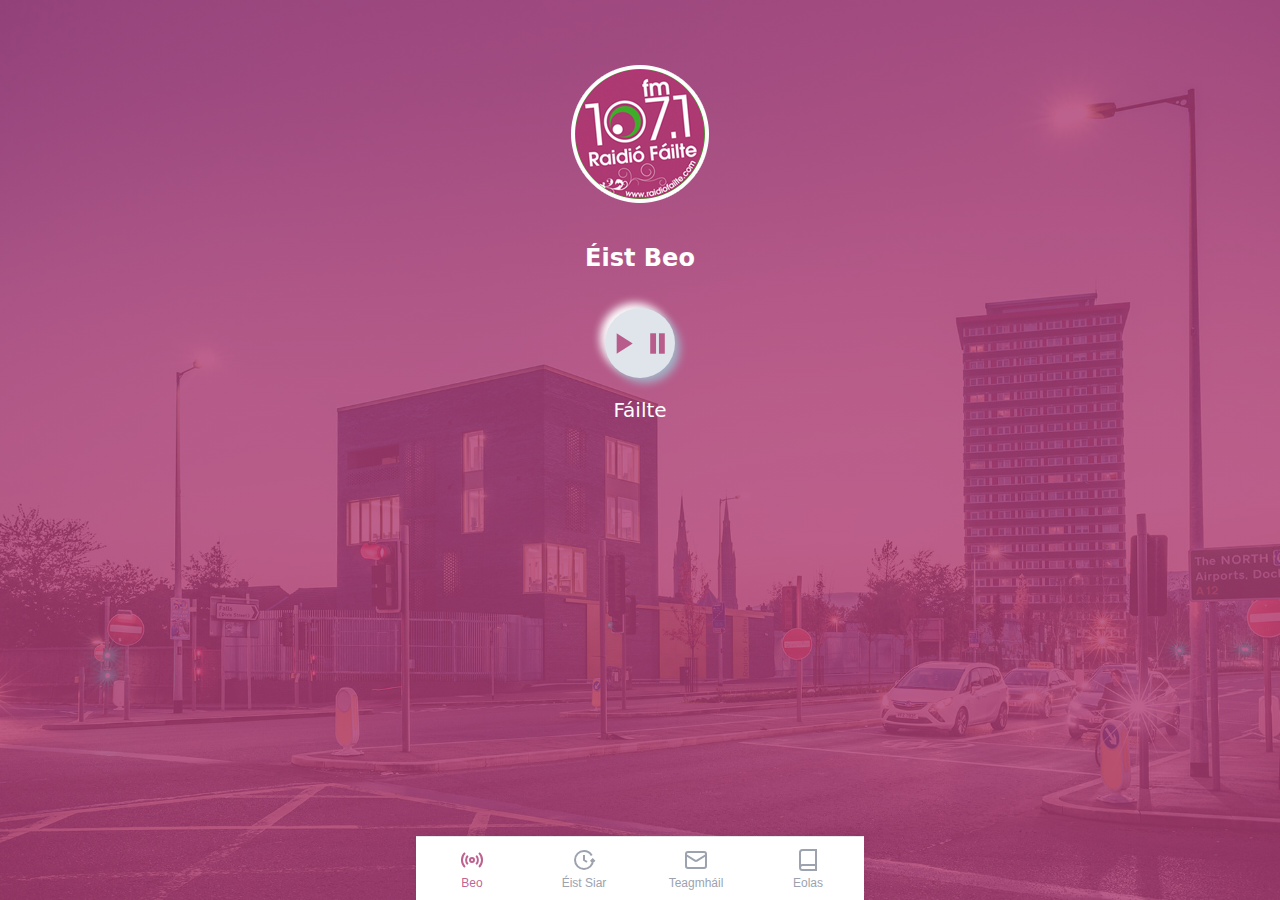
<file: index.html>
<!DOCTYPE html>
<html lang="en">

<head>
    <meta charset="UTF-8">
    <meta name="viewport" content="width=device-width, initial-scale=1.0">
    <title>Raidió Fáilte</title>
    <meta name="description" content="Éist beo le Raidió Fáilte 107.1fm. Cibé áit, cibé uair.">
    <meta name="theme-color" content="#AE3A73">
    <meta name="apple-mobile-web-app-capable" content="yes">
    <meta name="apple-mobile-web-app-status-bar-style" content="black-translucent">
    <meta name="apple-mobile-web-app-title" content="Raidió Fáilte">

    <!-- Social sharing -->
    <meta property="og:title" content="Raidió Fáilte">
    <meta property="og:description" content="Éist beo le Raidió Fáilte 107.1fm. Cibé áit, cibé uair.">
    <meta property="og:image" content="/icons/social-preview.png">
    <meta property="og:type" content="website">

    <link rel="stylesheet" href="static/style.css">
    <link rel="manifest" href="manifest.json">
    <link rel="icon" type="image/png" sizes="48x48" href="/icons/favicon.png">

    <link rel="apple-touch-icon" href="/icons/icon-192x192.png">

    <!-- Modern iPhones -->
    <link rel="apple-touch-startup-image" media="screen and (device-width: 393px) and (device-height: 852px)
             and (-webkit-device-pixel-ratio: 3)
             and (orientation: portrait)"
        href="splash_screens/iPhone_16__iPhone_15_Pro__iPhone_15__iPhone_14_Pro_portrait.png">

    <!-- Large iPhones -->
    <link rel="apple-touch-startup-image" media="screen and (device-width: 430px) and (device-height: 932px)
             and (-webkit-device-pixel-ratio: 3)
             and (orientation: portrait)"
        href="splash_screens/iPhone_16_Plus__iPhone_15_Pro_Max__iPhone_15_Plus__iPhone_14_Pro_Max_portrait.png">

    <!-- Older iPhones -->
    <link rel="apple-touch-startup-image" media="screen and (device-width: 375px) and (device-height: 667px)
             and (-webkit-device-pixel-ratio: 2)
             and (orientation: portrait)"
        href="splash_screens/iPhone_8__iPhone_7__iPhone_6s__iPhone_6__4.7__iPhone_SE_portrait.png">

    <!-- iPads -->
    <link rel="apple-touch-startup-image" media="screen and (device-width: 834px) and (device-height: 1194px)
             and (-webkit-device-pixel-ratio: 2)
             and (orientation: portrait)" href="splash_screens/11__iPad_Pro__10.5__iPad_Pro_portrait.png">

</head>

<body>

    <audio id="audio-stream" preload="none">
        <source src="https://radio.canstream.co.uk:9072/live.mp3" type="audio/mpeg">
    </audio>

    <div class="app-container">
        <div class="content-area">

            <!-- Contact Page -->
            <div id="contact" class="page">
                <h1>Déan Teagmháil Linn</h1>
                <p>
                <form class="form" id="contactForm">
                    <label class="contact-text" for="name">* Ainm</label>
                    <input type="text" id="name" class="input" />

                    <label class="contact-text" for="phone">Uimhir ghutháin</label>
                    <input type="tel" id="phone" class="input" />

                    <label class="contact-text" for="message">* Teachtaireacht</label>
                    <textarea id="message" class="input textarea"></textarea>

                    <button type="submit" class="button">Seol</button>
                </form>
                </p>
                <p class="map">
                    <iframe
                        src="https://www.google.com/maps/embed?pb=!1m18!1m12!1m3!1d2311.237839932735!2d-5.942819423523235!3d54.59980258020416!2m3!1f0!2f0!3f0!3m2!1i1024!2i768!4f13.1!3m3!1m2!1s0x4861085e115ddd55%3A0x27ea762bb5585146!2sRaidi%C3%B3%20F%C3%A1ilte%20107.1fm!5e0!3m2!1sen!2suk!4v1761343254767!5m2!1sen!2suk"
                        width="300" height="225" style="border:0;" allowfullscreen="" loading="lazy"
                        referrerpolicy="no-referrer-when-downgrade"></iframe>
                </p>
                <p class="info centre-text">
                    Raidió Fáilte<br>
                    30 Sráid Dhubhaise<br>
                    Béal Feirste<br>
                    BT12 4AL
                </p>
                <p class="info centre-text">
                    <span>&#9743;: <a href="tel:+442890310013">+44 (0)28 9031 0013</a></span>
                </p>
            </div>

            <!-- Home (Listen) Page -->
            <div id="home" class="page active">
                <div class="content-wrapper">
                    <button class="button" id="install" hidden>Faigh an Aip</button>
                    <img src="static/logo.png" class="logo-icon" alt="Raidió Fáilte">
                    <h1>Éist Beo</h1>
                    <button class="play-pause-button" id="playPauseBtn" aria-label="Play or Pause">
                        <svg class="play-pause-icon" viewBox="0 0 24 24" id="playIcon">
                            <polygon points="8,5 19,12 8,19" fill="rgba(174, 58, 115, 0.8)" stroke="none" />
                        </svg>
                        <svg class="play-pause-icon hidden" viewBox="0 0 24 24" id="pauseIcon">
                            <rect x="7" y="5" width="4" height="14" fill="rgba(174, 58, 115, 0.8)" stroke="none" />
                            <rect x="13" y="5" width="4" height="14" fill="rgba(174, 58, 115, 0.8)" stroke="none" />
                        </svg>
                    </button>
                    <div class="status-text" id="play-state">
                        Fáilte
                    </div>
                </div>
            </div>

            <!-- Info Page -->
            <div id="about" class="page">
                <h1>Eolas</h1>
                <p class="info centre-text">
                    Aip Raidió Fáilte<br>
                    <i>©2026. Leagan 1.0</i>
                </p>
                <br>
                <p class="info centre-text">
                    Raidió Fáilte 107.1fm:<br>
                    <a href="https://www.raidiofailte.com/" target="_blank">Suíomh gréasáin</a>
                </p>
                <br>
                <p class="info centre-text">
                    Aip cruthaithe ag Neil Ó Briain:<br>
                    <a href="https://www.linktr.ee/neildev" target="_blank">Suíomh gréasáin</a>
                </p>
            </div>

            <!-- Éist Siar Page -->
            <div id="siar" class="page">
                <h1>Éist Siar</h1>
                <p class="info centre-text">
                <h4>Moch ar Maidin</h4>
                <iframe data-testid="embed-iframe" style="border-radius:12px"
                    src="https://open.spotify.com/embed/show/5OAqD8w8Y2x12UVqv4tjvb?utm_source=generator&theme=0"
                    width="100%" height="152" frameBorder="0" allowfullscreen=""
                    allow="autoplay; clipboard-write; encrypted-media; fullscreen; picture-in-picture"
                    loading="lazy"></iframe>
                <a href="https://open.spotify.com/show/5OAqD8w8Y2x12UVqv4tjvb?si=55572be1806c4800"
                    target="_blank">Tuilleadh...</a>
                </p>

                <p class="info centre-text">
                <h4>Beo ar Maidin</h4>
                <iframe data-testid="embed-iframe" style="border-radius:12px"
                    src="https://open.spotify.com/embed/show/1J4ZANmfczvbPdL8EJht1K?utm_source=generator&theme=0"
                    width="100%" height="152" frameBorder="0" allowfullscreen=""
                    allow="autoplay; clipboard-write; encrypted-media; fullscreen; picture-in-picture"
                    loading="lazy"></iframe>
                <a href="https://open.spotify.com/show/1J4ZANmfczvbPdL8EJht1K?si=157a71c7ec474816"
                    target="_blank">Tuilleadh...</a>
                </p>
            </div>
            <!-- End of Éist Siar Page -->

        </div>

        <!-- Tab Navigation Bar -->
        <div class="tab-bar">
            <button class="tab-button active" data-page="home">
                <svg class="tab-icon" viewBox="0 0 24 24">
                    <path d="M4.9 19.1C1 15.2 1 8.8 4.9 4.9" />
                    <path d="M7.8 16.2c-2.3-2.3-2.3-6.1 0-8.5" />
                    <circle cx="12" cy="12" r="2" />
                    <path d="M16.2 7.8c2.3 2.3 2.3 6.1 0 8.5" />
                    <path d="M19.1 4.9C23 8.8 23 15.1 19.1 19" />
                </svg>
                <span class="tab-label">Beo</span>
            </button>

            <button class="tab-button" data-page="siar">
                <svg class="tab-icon" viewBox="0 0 24 24">
                    <path
                        d="M22.7 13.5L20.7005 11.5L18.7 13.5M21 12C21 16.9706 16.9706 21 12 21C7.02944 21 3 16.9706 3 12C3 7.02944 7.02944 3 12 3C15.3019 3 18.1885 4.77814 19.7545 7.42909M12 7V12L15 14" />
                </svg>
                <span class="tab-label">Éist Siar</span>
            </button>

            <button class="tab-button" data-page="contact">
                <svg class="tab-icon" viewBox="0 0 24 24">
                    <rect x="2" y="4" width="20" height="16" rx="2" />
                    <path d="m22 7-8.97 5.7a1.94 1.94 0 0 1-2.06 0L2 7" />
                </svg>
                <span class="tab-label">Teagmháil</span>
            </button>

            <button class="tab-button" data-page="about">
                <svg class="tab-icon" viewBox="0 0 24 24">
                    <path d="M4 19.5v-15A2.5 2.5 0 0 1 6.5 2H20v20H6.5a2.5 2.5 0 0 1 0-5H20" />
                </svg>
                <span class="tab-label">Eolas</span>
            </button>
        </div>
    </div>

    <script src="script.js"></script>
    <script src="install-button.js"></script>

    <!-- Service worker registration script -->
    <script>
        if ('serviceWorker' in navigator) {
            navigator.serviceWorker
                .register('/service-worker.js')
                .then(() => {
                    console.log('Service worker registered');
                })
                .catch(err => {
                    console.log('Service worker registration failed: ' + err);
                });
        }
    </script>

</body>

</html>
</file>
<file: static/style.css>
html,
body {
    height: 100%;
    margin: 0;
    background: linear-gradient(rgba(174, 58, 115, 0.8), rgba(174, 58, 115, 0.8)),
        url('station.jpg');
    background-size: cover;
    background-position: center;
    background-repeat: no-repeat;
    background-attachment: fixed;
    /* Ensures background covers page on scroll */

    font-family: system-ui, -apple-system, BlinkMacSystemFont, 'Segoe UI', Roboto, Oxygen, Ubuntu, Cantarell, 'Open Sans', 'Helvetica Neue', sans-serif;
}

.content-wrapper {
    display: flex;
    flex-direction: column;
    justify-content: center;
    align-items: center;
    gap: 20px;
    padding: 20px 0;
    box-sizing: border-box;
}

.logo-icon {
    padding: 20px;
}

.status-text {
    color: #fff;
    font-size: 20px;
}

.info-text {
    font-size: 14px;
    text-justify: left;
}

/* --- Button Styling --- */
.play-pause-button {
    width: 70px;
    height: 70px;
    cursor: pointer;
    border-radius: 50%;
    border: none;
    display: flex;
    justify-content: center;
    align-items: center;
    background: #e0e5ec;
    box-shadow: 5px 5px 8px #a3b1c6, -5px -5px 8px #ffffff;
    transition: box-shadow 0.2s ease-out, transform 0.2s ease-out;
}

/* Effect on press */
.play-pause-button:active {
    transform: scale(0.95);
    box-shadow: inset 5px 5px 10px #a3b1c6, inset -5px -5px 10px #ffffff;
}

/* --- Icon Styling & Animation --- */
.icon {
    box-sizing: border-box;
    height: 32px;
    transition: all 0.25s ease-in-out;
    border-color: transparent transparent transparent #555;
    border-style: solid;
}

/* Default state: Play Icon (Triangle) */
.play-pause-button .icon {
    width: 0;
    border-width: 16px 0 16px 28px;
    margin-left: 8px;
}

/* Toggled state: Pause Icon (Bars) */
.play-pause-button.paused .icon {
    border-style: double;
    border-width: 0 0 0 28px;
    margin-left: 0;
}

/* CONTACT FORM */
.form, .map {
    display: flex;
    flex-direction: column;
    align-items: center;
    width: 100%;
    margin-bottom: 20px;
}

.contact-text {
    font-size: 15px;
    color: #fff;
    text-align: left;
    width: 70%;
    margin-bottom: 5px;
}

.input {
    width: 70%;
    background-color: rgba(255, 255, 255, 0.1);
    color: #fff;
    border: none;
    border-radius: 8px;
    padding: 12px;
    margin-bottom: 15px;
    font-size: 15px;
    outline: none;
}

.input::placeholder {
    color: rgba(255, 255, 255, 0.5);
}

.textarea {
    height: 120px;
    resize: vertical;
    font-family: inherit;
}

.button {
    width: 70%;
    background-color: rgb(128, 174, 167);
    color: white;
    border: none;
    border-radius: 8px;
    padding: 12px;
    font-size: 16px;
    font-weight: 500;
    cursor: pointer;
    transition: opacity 0.2s;
}

.button:hover {
    opacity: 0.9;
}

.button:active {
    opacity: 0.8;
}

/* TAB NAVIGATION CSS */

* {
    margin: 0;
    padding: 0;
    box-sizing: border-box;
}

.app-container {
    display: flex;
    flex-direction: column;
    height: 100vh;
}

.content-area {
    flex: 1;
    overflow-y: auto;
    padding: 24px;
}

.page {
    display: none;
}

.page.active {
    display: block;
}

.page h1 {
    display: flex;
    flex-direction: column;
    align-items: center;

    font-size: 1.5rem;
    font-weight: bold;
    margin-bottom: 1rem;
    color: #fff;
}

.page p {
    color: #fff;
    line-height: 1.6;
}

.page a {
    color: aquamarine;
}

.tab-bar {
    background-color: white;
    border-top: 1px solid #e5e7eb;
    box-shadow: 0 -2px 10px rgba(0, 0, 0, 0.05);
    display: flex;
    justify-content: space-around;
    align-items: center;
    height: 64px;
    max-width: 448px;
    margin: 0 auto;
    width: 100%;
}

.tab-button {
    display: flex;
    flex-direction: column;
    align-items: center;
    justify-content: center;
    flex: 1;
    height: 100%;
    border: none;
    background: none;
    cursor: pointer;
    transition: all 0.2s;
    -webkit-tap-highlight-color: transparent;
}

.tab-button:active {
    opacity: 0.7;
}

.tab-icon {
    width: 24px;
    height: 24px;
    stroke: #9ca3af;
    stroke-width: 2;
    fill: none;
    transition: stroke 0.2s;
}

.tab-button.active .tab-icon {
    stroke: rgba(174, 58, 115, 0.8);
}

.tab-label {
    font-size: 0.75rem;
    margin-top: 4px;
    font-weight: 500;
    color: #9ca3af;
    transition: color 0.2s;
}

.tab-button.active .tab-label {
    color: rgba(174, 58, 115, 0.8);
}
</file>
